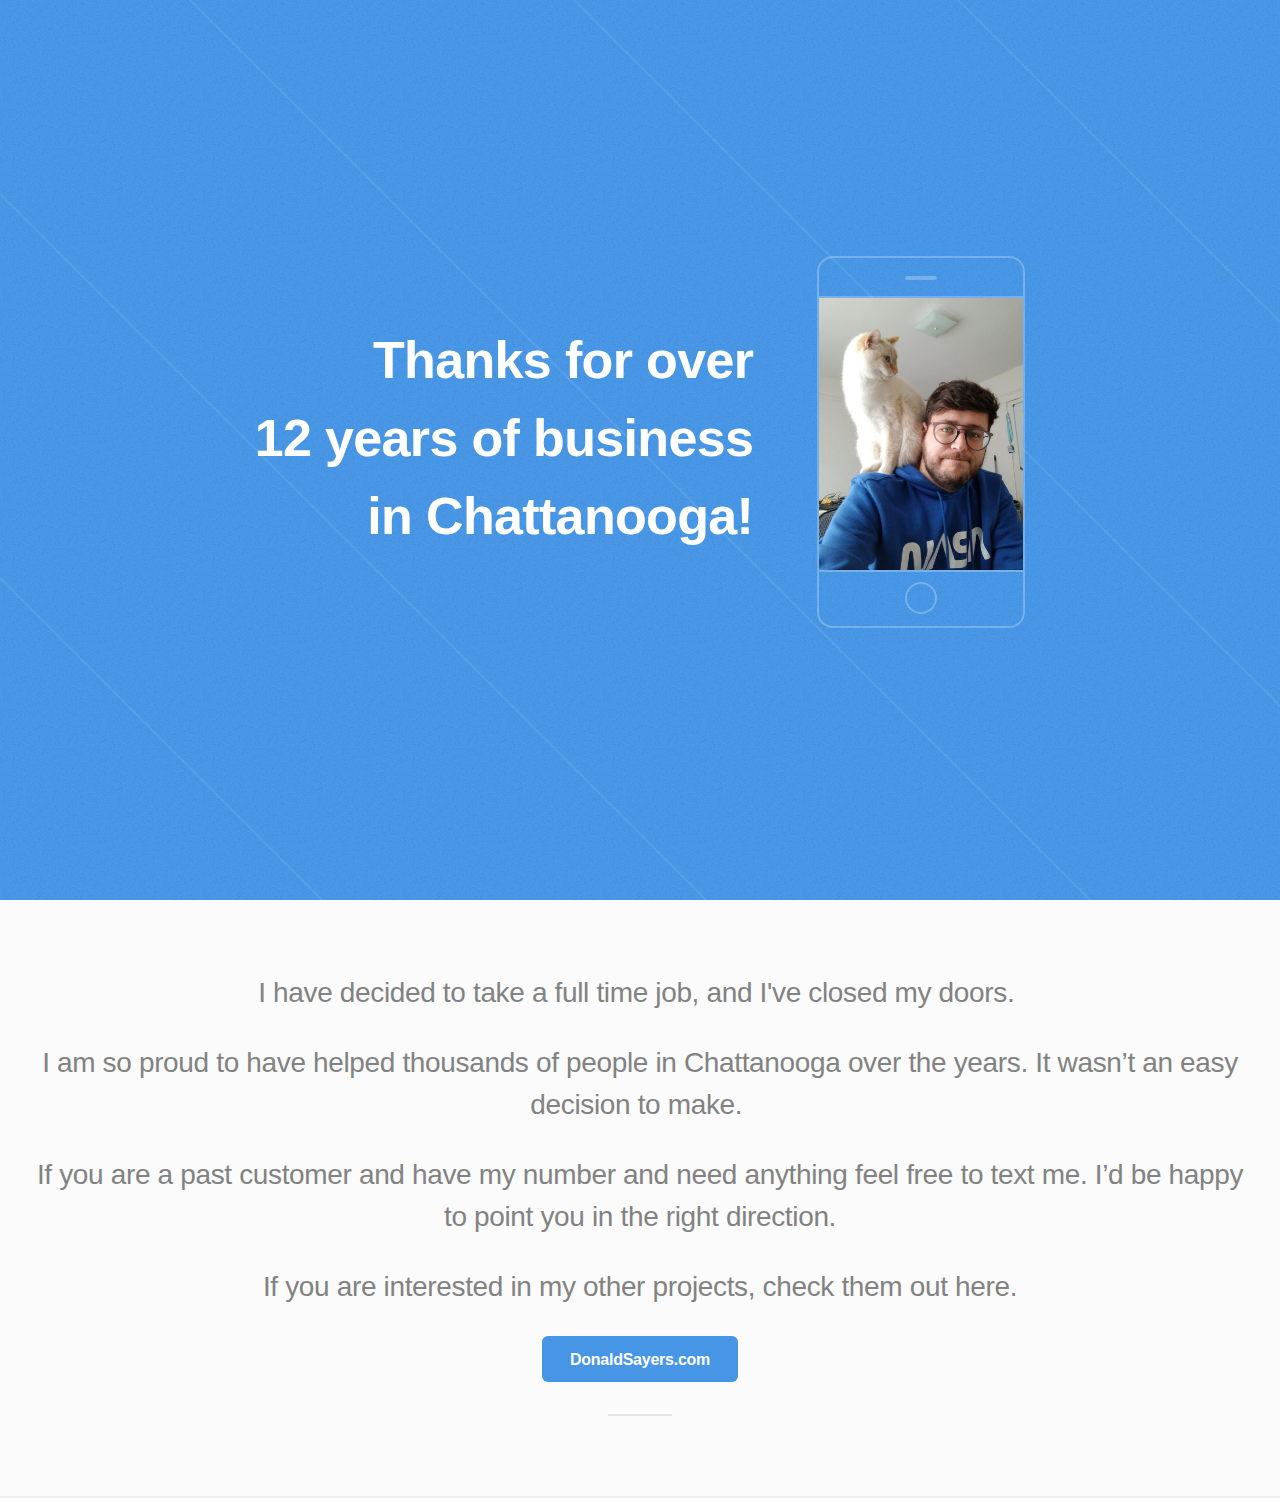
<file: index.html>
<!DOCTYPE HTML>
<!--
	Fractal by HTML5 UP
	html5up.net | @ajlkn
	Free for personal and commercial use under the CCA 3.0 license (html5up.net/license)
-->
<html>
	<head>
		<title>iFixie Chattanooga Computer Repair - Closed</title>
		<link rel="shortcut icon" type="image/x-icon" href="favicon.ico">
		<meta charset="utf-8" />
		<meta name="viewport" content="width=device-width, initial-scale=1, user-scalable=no" />
		<link rel="stylesheet" href="assets/css/main.css" />
		<noscript><link rel="stylesheet" href="assets/css/noscript.css" /></noscript>
	</head>
	<body class="is-preload">

		<!-- Header -->
			<header id="header">
				<div class="content">
							<h1><a href="#">Thanks for over</a></h1>
						  <h1><a href="#">12 years of business</a></h1>
				<h1><a href="#">in Chattanooga!</a></h1>
				</div>
				<div class="image phone"><div class="inner"><img src="images/DonaldSayers.jpg" alt="" /></div></div>
			</header>

		<!-- One -->
		<section id="one" class="wrapper style2 special">
			<header class="major">
				<h2>I have decided to take a full time job, and I've closed my doors.&nbsp;</h2>
				<h2>I am so proud to have helped thousands of people in Chattanooga over the years. It wasn’t an easy decision to make.&nbsp;</h2>
				<h2>If you are a past customer and have my number and need anything feel free to text me. I’d be happy to point you in the right direction.</h2>
				<h2>If you are interested in my other projects, check them out here.</h2>
		<a href="https://donaldsayers.com" class="button primary">DonaldSayers.com</a></li><ul class="actions">



		<!-- Scripts -->
			<script src="assets/js/jquery.min.js"></script>
			<script src="assets/js/jquery.scrolly.min.js"></script>
			<script src="assets/js/browser.min.js"></script>
			<script src="assets/js/breakpoints.min.js"></script>
			<script src="assets/js/util.js"></script>
			<script src="assets/js/main.js"></script>

	</body>
</html>
</file>
<file: assets/css/noscript.css>
/*
	Fractal by HTML5 UP
	html5up.net | @ajlkn
	Free for personal and commercial use under the CCA 3.0 license (html5up.net/license)
*/

/* Header */

	body.is-preload #header .content {
		-moz-transform: none;
		-webkit-transform: none;
		-ms-transform: none;
		transform: none;
		opacity: 1;
	}

	body.is-preload #header .image {
		-moz-transform: none;
		-webkit-transform: none;
		-ms-transform: none;
		transform: none;
		opacity: 1;
	}

		body.is-preload #header .image img {
			opacity: 1;
		}
</file>
<file: assets/css/main.css>
@import url(fontawesome-all.min.css);

/*
	Fractal by HTML5 UP
	html5up.net | @ajlkn
	Free for personal and commercial use under the CCA 3.0 license (html5up.net/license)
*/

html, body, div, span, applet, object,
iframe, h1, h2, h3, h4, h5, h6, p, blockquote,
pre, a, abbr, acronym, address, big, cite,
code, del, dfn, em, img, ins, kbd, q, s, samp,
small, strike, strong, sub, sup, tt, var, b,
u, i, center, dl, dt, dd, ol, ul, li, fieldset,
form, label, legend, table, caption, tbody,
tfoot, thead, tr, th, td, article, aside,
canvas, details, embed, figure, figcaption,
footer, header, hgroup, menu, nav, output, ruby,
section, summary, time, mark, audio, video {
	margin: 0;
	padding: 0;
	border: 0;
	font-size: 100%;
	font: inherit;
	vertical-align: baseline;}

article, aside, details, figcaption, figure,
footer, header, hgroup, menu, nav, section {
	display: block;}

body {
	line-height: 1;
}

ol, ul {
	list-style: none;
}

blockquote, q {
	quotes: none;
}

	blockquote:before, blockquote:after, q:before, q:after {
		content: '';
		content: none;
	}

table {
	border-collapse: collapse;
	border-spacing: 0;
}

body {
	-webkit-text-size-adjust: none;
}

mark {
	background-color: transparent;
	color: inherit;
}

input::-moz-focus-inner {
	border: 0;
	padding: 0;
}

input, select, textarea {
	-moz-appearance: none;
	-webkit-appearance: none;
	-ms-appearance: none;
	appearance: none;
}

/* Basic */

	@-ms-viewport {
		width: device-width;
	}

	body {
		-ms-overflow-style: scrollbar;
	}

	@media screen and (max-width: 360px) {

		html, body {
			min-width: 320px;
		}

	}

	html {
		box-sizing: border-box;
	}

	*, *:before, *:after {
		box-sizing: inherit;
	}

	body {
		background: #ffffff;
	}

		body.is-preload *, body.is-preload *:before, body.is-preload *:after {
			-moz-animation: none !important;
			-webkit-animation: none !important;
			-ms-animation: none !important;
			animation: none !important;
			-moz-transition: none !important;
			-webkit-transition: none !important;
			-ms-transition: none !important;
			transition: none !important;
		}

/* Type */

	body {
		color: #999999;
	}

	html, input, select, textarea {
		font-size: 16pt;
	}

		@media screen and (max-width: 1680px) {

			html, input, select, textarea {
				font-size: 13pt;
			}

		}

		@media screen and (max-width: 1280px) {

			html, input, select, textarea {
				font-size: 12pt;
			}

		}

		@media screen and (max-width: 360px) {

			html, input, select, textarea {
				font-size: 11pt;
			}

		}

	body, input, select, textarea {
		font-family: Arial, Helvetica, sans-serif;
		font-weight: normal;
		line-height: 1.5em;
		letter-spacing: -0.015em;
	}

	a {
		-moz-transition: color 0.2s ease-in-out, border-bottom-color 0.2s ease-in-out;
		-webkit-transition: color 0.2s ease-in-out, border-bottom-color 0.2s ease-in-out;
		-ms-transition: color 0.2s ease-in-out, border-bottom-color 0.2s ease-in-out;
		transition: color 0.2s ease-in-out, border-bottom-color 0.2s ease-in-out;
		text-decoration: none;
		border-bottom: dotted 1px;
	}

		a:hover {
			border-bottom-color: transparent !important;
		}

	strong, b {
		font-weight: bold;
	}

	em, i {
		font-style: italic;
	}

	p {
		margin: 0 0 2em 0;
	}

	h1, h2, h3, h4, h5, h6 {
		font-weight: normal;
		line-height: 1em;
		margin: 0 0 1em 0;
		letter-spacing: -0.0125em;
	}

		h1 a, h2 a, h3 a, h4 a, h5 a, h6 a {
			color: inherit;
			text-decoration: none;
			border-bottom: none;
		}

		@media screen and (max-width: 980px) {

			h1 br, h2 br, h3 br, h4 br, h5 br, h6 br {
				display: none;
			}

		}

	h2 {
		font-size: 1.75em;
		line-height: 1.5em;
	}

	h3 {
		font-size: 1.5em;
		line-height: 1.5em;
	}

	h4 {
		font-size: 1.1em;
		line-height: 1.5em;
	}

	h5 {
		font-size: 0.9em;
		line-height: 1.5em;
	}

	h6 {
		font-size: 0.7em;
		line-height: 1.5em;
	}

	@media screen and (max-width: 736px) {

		h2 {
			font-size: 1.25em;
		}

		h3 {
			font-size: 1.2em;
		}

		h4 {
			font-size: 1em;
		}

	}

	sub {
		font-size: 0.8em;
		position: relative;
		top: 0.5em;
	}

	sup {
		font-size: 0.8em;
		position: relative;
		top: -0.5em;
	}

	blockquote {
		border-left-style: solid;
		border-left-width: 4px;
		font-style: italic;
		margin: 0 0 2em 0;
		padding: 0.5em 0 0.5em 2em;
	}

	code {
		border-radius: 6px;
		border-style: solid;
		border-width: 1px;
		font-family: "Courier New", monospace;
		font-size: 0.9em;
		margin: 0 0.25em;
		padding: 0.25em 0.65em;
	}

	pre {
		-webkit-overflow-scrolling: touch;
		font-family: "Courier New", monospace;
		font-size: 0.9em;
		margin: 0 0 2em 0;
	}

		pre code {
			display: block;
			line-height: 1.75em;
			padding: 1em 1.5em;
			overflow-x: auto;
		}

	hr {
		border: 0;
		border-bottom-style: solid;
		border-bottom-width: 1px;
		margin: 2em 0;
	}

		hr.major {
			margin: 3em 0;
		}

	.align-left {
		text-align: left;
	}

	.align-center {
		text-align: center;
	}

	.align-right {
		text-align: right;
	}

	input, select, textarea {
		color: #999999;
	}

	a {
		color: inherit;
		border-bottom-color: #d6d6d6;
	}

		a:hover {
			color: #4696e5;
		}

	strong, b {
		color: #828282;
	}

	h1, h2, h3, h4, h5, h6 {
		color: #828282;
	}

	blockquote {
		border-left-color: #e6e6e6;
	}

	code {
		background: rgba(144, 144, 144, 0.075);
		border-color: #e6e6e6;
	}

	hr {
		border-bottom-color: #e6e6e6;
	}

/* Row */

	.row {
		display: flex;
		flex-wrap: wrap;
		box-sizing: border-box;
		align-items: stretch;
	}

		.row > * {
			box-sizing: border-box;
		}

		.row.gtr-uniform > * > :last-child {
			margin-bottom: 0;
		}

		.row.aln-left {
			justify-content: flex-start;
		}

		.row.aln-center {
			justify-content: center;
		}

		.row.aln-right {
			justify-content: flex-end;
		}

		.row.aln-top {
			align-items: flex-start;
		}

		.row.aln-middle {
			align-items: center;
		}

		.row.aln-bottom {
			align-items: flex-end;
		}

		.row > .imp {
			order: -1;
		}

		.row > .col-1 {
			width: 8.33333%;
		}

		.row > .off-1 {
			margin-left: 8.33333%;
		}

		.row > .col-2 {
			width: 16.66667%;
		}

		.row > .off-2 {
			margin-left: 16.66667%;
		}

		.row > .col-3 {
			width: 25%;
		}

		.row > .off-3 {
			margin-left: 25%;
		}

		.row > .col-4 {
			width: 33.33333%;
		}

		.row > .off-4 {
			margin-left: 33.33333%;
		}

		.row > .col-5 {
			width: 41.66667%;
		}

		.row > .off-5 {
			margin-left: 41.66667%;
		}

		.row > .col-6 {
			width: 50%;
		}

		.row > .off-6 {
			margin-left: 50%;
		}

		.row > .col-7 {
			width: 58.33333%;
		}

		.row > .off-7 {
			margin-left: 58.33333%;
		}

		.row > .col-8 {
			width: 66.66667%;
		}

		.row > .off-8 {
			margin-left: 66.66667%;
		}

		.row > .col-9 {
			width: 75%;
		}

		.row > .off-9 {
			margin-left: 75%;
		}

		.row > .col-10 {
			width: 83.33333%;
		}

		.row > .off-10 {
			margin-left: 83.33333%;
		}

		.row > .col-11 {
			width: 91.66667%;
		}

		.row > .off-11 {
			margin-left: 91.66667%;
		}

		.row > .col-12 {
			width: 100%;
		}

		.row > .off-12 {
			margin-left: 100%;
		}

		.row.gtr-0 {
			margin-top: 0;
			margin-left: 0em;
		}

			.row.gtr-0 > * {
				padding: 0 0 0 0em;
			}

			.row.gtr-0.gtr-uniform {
				margin-top: 0em;
			}

				.row.gtr-0.gtr-uniform > * {
					padding-top: 0em;
				}

		.row.gtr-25 {
			margin-top: 0;
			margin-left: -0.375em;
		}

			.row.gtr-25 > * {
				padding: 0 0 0 0.375em;
			}

			.row.gtr-25.gtr-uniform {
				margin-top: -0.375em;
			}

				.row.gtr-25.gtr-uniform > * {
					padding-top: 0.375em;
				}

		.row.gtr-50 {
			margin-top: 0;
			margin-left: -0.75em;
		}

			.row.gtr-50 > * {
				padding: 0 0 0 0.75em;
			}

			.row.gtr-50.gtr-uniform {
				margin-top: -0.75em;
			}

				.row.gtr-50.gtr-uniform > * {
					padding-top: 0.75em;
				}

		.row {
			margin-top: 0;
			margin-left: -1.5em;
		}

			.row > * {
				padding: 0 0 0 1.5em;
			}

			.row.gtr-uniform {
				margin-top: -1.5em;
			}

				.row.gtr-uniform > * {
					padding-top: 1.5em;
				}

		.row.gtr-150 {
			margin-top: 0;
			margin-left: -2.25em;
		}

			.row.gtr-150 > * {
				padding: 0 0 0 2.25em;
			}

			.row.gtr-150.gtr-uniform {
				margin-top: -2.25em;
			}

				.row.gtr-150.gtr-uniform > * {
					padding-top: 2.25em;
				}

		.row.gtr-200 {
			margin-top: 0;
			margin-left: -3em;
		}

			.row.gtr-200 > * {
				padding: 0 0 0 3em;
			}

			.row.gtr-200.gtr-uniform {
				margin-top: -3em;
			}

				.row.gtr-200.gtr-uniform > * {
					padding-top: 3em;
				}

		@media screen and (max-width: 1680px) {

			.row {
				display: flex;
				flex-wrap: wrap;
				box-sizing: border-box;
				align-items: stretch;
			}

				.row > * {
					box-sizing: border-box;
				}

				.row.gtr-uniform > * > :last-child {
					margin-bottom: 0;
				}

				.row.aln-left {
					justify-content: flex-start;
				}

				.row.aln-center {
					justify-content: center;
				}

				.row.aln-right {
					justify-content: flex-end;
				}

				.row.aln-top {
					align-items: flex-start;
				}

				.row.aln-middle {
					align-items: center;
				}

				.row.aln-bottom {
					align-items: flex-end;
				}

				.row > .imp-xlarge {
					order: -1;
				}

				.row > .col-1-xlarge {
					width: 8.33333%;
				}

				.row > .off-1-xlarge {
					margin-left: 8.33333%;
				}

				.row > .col-2-xlarge {
					width: 16.66667%;
				}

				.row > .off-2-xlarge {
					margin-left: 16.66667%;
				}

				.row > .col-3-xlarge {
					width: 25%;
				}

				.row > .off-3-xlarge {
					margin-left: 25%;
				}

				.row > .col-4-xlarge {
					width: 33.33333%;
				}

				.row > .off-4-xlarge {
					margin-left: 33.33333%;
				}

				.row > .col-5-xlarge {
					width: 41.66667%;
				}

				.row > .off-5-xlarge {
					margin-left: 41.66667%;
				}

				.row > .col-6-xlarge {
					width: 50%;
				}

				.row > .off-6-xlarge {
					margin-left: 50%;
				}

				.row > .col-7-xlarge {
					width: 58.33333%;
				}

				.row > .off-7-xlarge {
					margin-left: 58.33333%;
				}

				.row > .col-8-xlarge {
					width: 66.66667%;
				}

				.row > .off-8-xlarge {
					margin-left: 66.66667%;
				}

				.row > .col-9-xlarge {
					width: 75%;
				}

				.row > .off-9-xlarge {
					margin-left: 75%;
				}

				.row > .col-10-xlarge {
					width: 83.33333%;
				}

				.row > .off-10-xlarge {
					margin-left: 83.33333%;
				}

				.row > .col-11-xlarge {
					width: 91.66667%;
				}

				.row > .off-11-xlarge {
					margin-left: 91.66667%;
				}

				.row > .col-12-xlarge {
					width: 100%;
				}

				.row > .off-12-xlarge {
					margin-left: 100%;
				}

				.row.gtr-0 {
					margin-top: 0;
					margin-left: 0em;
				}

					.row.gtr-0 > * {
						padding: 0 0 0 0em;
					}

					.row.gtr-0.gtr-uniform {
						margin-top: 0em;
					}

						.row.gtr-0.gtr-uniform > * {
							padding-top: 0em;
						}

				.row.gtr-25 {
					margin-top: 0;
					margin-left: -0.375em;
				}

					.row.gtr-25 > * {
						padding: 0 0 0 0.375em;
					}

					.row.gtr-25.gtr-uniform {
						margin-top: -0.375em;
					}

						.row.gtr-25.gtr-uniform > * {
							padding-top: 0.375em;
						}

				.row.gtr-50 {
					margin-top: 0;
					margin-left: -0.75em;
				}

					.row.gtr-50 > * {
						padding: 0 0 0 0.75em;
					}

					.row.gtr-50.gtr-uniform {
						margin-top: -0.75em;
					}

						.row.gtr-50.gtr-uniform > * {
							padding-top: 0.75em;
						}

				.row {
					margin-top: 0;
					margin-left: -1.5em;
				}

					.row > * {
						padding: 0 0 0 1.5em;
					}

					.row.gtr-uniform {
						margin-top: -1.5em;
					}

						.row.gtr-uniform > * {
							padding-top: 1.5em;
						}

				.row.gtr-150 {
					margin-top: 0;
					margin-left: -2.25em;
				}

					.row.gtr-150 > * {
						padding: 0 0 0 2.25em;
					}

					.row.gtr-150.gtr-uniform {
						margin-top: -2.25em;
					}

						.row.gtr-150.gtr-uniform > * {
							padding-top: 2.25em;
						}

				.row.gtr-200 {
					margin-top: 0;
					margin-left: -3em;
				}

					.row.gtr-200 > * {
						padding: 0 0 0 3em;
					}

					.row.gtr-200.gtr-uniform {
						margin-top: -3em;
					}

						.row.gtr-200.gtr-uniform > * {
							padding-top: 3em;
						}

		}

		@media screen and (max-width: 1280px) {

			.row {
				display: flex;
				flex-wrap: wrap;
				box-sizing: border-box;
				align-items: stretch;
			}

				.row > * {
					box-sizing: border-box;
				}

				.row.gtr-uniform > * > :last-child {
					margin-bottom: 0;
				}

				.row.aln-left {
					justify-content: flex-start;
				}

				.row.aln-center {
					justify-content: center;
				}

				.row.aln-right {
					justify-content: flex-end;
				}

				.row.aln-top {
					align-items: flex-start;
				}

				.row.aln-middle {
					align-items: center;
				}

				.row.aln-bottom {
					align-items: flex-end;
				}

				.row > .imp-large {
					order: -1;
				}

				.row > .col-1-large {
					width: 8.33333%;
				}

				.row > .off-1-large {
					margin-left: 8.33333%;
				}

				.row > .col-2-large {
					width: 16.66667%;
				}

				.row > .off-2-large {
					margin-left: 16.66667%;
				}

				.row > .col-3-large {
					width: 25%;
				}

				.row > .off-3-large {
					margin-left: 25%;
				}

				.row > .col-4-large {
					width: 33.33333%;
				}

				.row > .off-4-large {
					margin-left: 33.33333%;
				}

				.row > .col-5-large {
					width: 41.66667%;
				}

				.row > .off-5-large {
					margin-left: 41.66667%;
				}

				.row > .col-6-large {
					width: 50%;
				}

				.row > .off-6-large {
					margin-left: 50%;
				}

				.row > .col-7-large {
					width: 58.33333%;
				}

				.row > .off-7-large {
					margin-left: 58.33333%;
				}

				.row > .col-8-large {
					width: 66.66667%;
				}

				.row > .off-8-large {
					margin-left: 66.66667%;
				}

				.row > .col-9-large {
					width: 75%;
				}

				.row > .off-9-large {
					margin-left: 75%;
				}

				.row > .col-10-large {
					width: 83.33333%;
				}

				.row > .off-10-large {
					margin-left: 83.33333%;
				}

				.row > .col-11-large {
					width: 91.66667%;
				}

				.row > .off-11-large {
					margin-left: 91.66667%;
				}

				.row > .col-12-large {
					width: 100%;
				}

				.row > .off-12-large {
					margin-left: 100%;
				}

				.row.gtr-0 {
					margin-top: 0;
					margin-left: 0em;
				}

					.row.gtr-0 > * {
						padding: 0 0 0 0em;
					}

					.row.gtr-0.gtr-uniform {
						margin-top: 0em;
					}

						.row.gtr-0.gtr-uniform > * {
							padding-top: 0em;
						}

				.row.gtr-25 {
					margin-top: 0;
					margin-left: -0.375em;
				}

					.row.gtr-25 > * {
						padding: 0 0 0 0.375em;
					}

					.row.gtr-25.gtr-uniform {
						margin-top: -0.375em;
					}

						.row.gtr-25.gtr-uniform > * {
							padding-top: 0.375em;
						}

				.row.gtr-50 {
					margin-top: 0;
					margin-left: -0.75em;
				}

					.row.gtr-50 > * {
						padding: 0 0 0 0.75em;
					}

					.row.gtr-50.gtr-uniform {
						margin-top: -0.75em;
					}

						.row.gtr-50.gtr-uniform > * {
							padding-top: 0.75em;
						}

				.row {
					margin-top: 0;
					margin-left: -1.5em;
				}

					.row > * {
						padding: 0 0 0 1.5em;
					}

					.row.gtr-uniform {
						margin-top: -1.5em;
					}

						.row.gtr-uniform > * {
							padding-top: 1.5em;
						}

				.row.gtr-150 {
					margin-top: 0;
					margin-left: -2.25em;
				}

					.row.gtr-150 > * {
						padding: 0 0 0 2.25em;
					}

					.row.gtr-150.gtr-uniform {
						margin-top: -2.25em;
					}

						.row.gtr-150.gtr-uniform > * {
							padding-top: 2.25em;
						}

				.row.gtr-200 {
					margin-top: 0;
					margin-left: -3em;
				}

					.row.gtr-200 > * {
						padding: 0 0 0 3em;
					}

					.row.gtr-200.gtr-uniform {
						margin-top: -3em;
					}

						.row.gtr-200.gtr-uniform > * {
							padding-top: 3em;
						}

		}

		@media screen and (max-width: 980px) {

			.row {
				display: flex;
				flex-wrap: wrap;
				box-sizing: border-box;
				align-items: stretch;
			}

				.row > * {
					box-sizing: border-box;
				}

				.row.gtr-uniform > * > :last-child {
					margin-bottom: 0;
				}

				.row.aln-left {
					justify-content: flex-start;
				}

				.row.aln-center {
					justify-content: center;
				}

				.row.aln-right {
					justify-content: flex-end;
				}

				.row.aln-top {
					align-items: flex-start;
				}

				.row.aln-middle {
					align-items: center;
				}

				.row.aln-bottom {
					align-items: flex-end;
				}

				.row > .imp-medium {
					order: -1;
				}

				.row > .col-1-medium {
					width: 8.33333%;
				}

				.row > .off-1-medium {
					margin-left: 8.33333%;
				}

				.row > .col-2-medium {
					width: 16.66667%;
				}

				.row > .off-2-medium {
					margin-left: 16.66667%;
				}

				.row > .col-3-medium {
					width: 25%;
				}

				.row > .off-3-medium {
					margin-left: 25%;
				}

				.row > .col-4-medium {
					width: 33.33333%;
				}

				.row > .off-4-medium {
					margin-left: 33.33333%;
				}

				.row > .col-5-medium {
					width: 41.66667%;
				}

				.row > .off-5-medium {
					margin-left: 41.66667%;
				}

				.row > .col-6-medium {
					width: 50%;
				}

				.row > .off-6-medium {
					margin-left: 50%;
				}

				.row > .col-7-medium {
					width: 58.33333%;
				}

				.row > .off-7-medium {
					margin-left: 58.33333%;
				}

				.row > .col-8-medium {
					width: 66.66667%;
				}

				.row > .off-8-medium {
					margin-left: 66.66667%;
				}

				.row > .col-9-medium {
					width: 75%;
				}

				.row > .off-9-medium {
					margin-left: 75%;
				}

				.row > .col-10-medium {
					width: 83.33333%;
				}

				.row > .off-10-medium {
					margin-left: 83.33333%;
				}

				.row > .col-11-medium {
					width: 91.66667%;
				}

				.row > .off-11-medium {
					margin-left: 91.66667%;
				}

				.row > .col-12-medium {
					width: 100%;
				}

				.row > .off-12-medium {
					margin-left: 100%;
				}

				.row.gtr-0 {
					margin-top: 0;
					margin-left: 0em;
				}

					.row.gtr-0 > * {
						padding: 0 0 0 0em;
					}

					.row.gtr-0.gtr-uniform {
						margin-top: 0em;
					}

						.row.gtr-0.gtr-uniform > * {
							padding-top: 0em;
						}

				.row.gtr-25 {
					margin-top: 0;
					margin-left: -0.375em;
				}

					.row.gtr-25 > * {
						padding: 0 0 0 0.375em;
					}

					.row.gtr-25.gtr-uniform {
						margin-top: -0.375em;
					}

						.row.gtr-25.gtr-uniform > * {
							padding-top: 0.375em;
						}

				.row.gtr-50 {
					margin-top: 0;
					margin-left: -0.75em;
				}

					.row.gtr-50 > * {
						padding: 0 0 0 0.75em;
					}

					.row.gtr-50.gtr-uniform {
						margin-top: -0.75em;
					}

						.row.gtr-50.gtr-uniform > * {
							padding-top: 0.75em;
						}

				.row {
					margin-top: 0;
					margin-left: -1.5em;
				}

					.row > * {
						padding: 0 0 0 1.5em;
					}

					.row.gtr-uniform {
						margin-top: -1.5em;
					}

						.row.gtr-uniform > * {
							padding-top: 1.5em;
						}

				.row.gtr-150 {
					margin-top: 0;
					margin-left: -2.25em;
				}

					.row.gtr-150 > * {
						padding: 0 0 0 2.25em;
					}

					.row.gtr-150.gtr-uniform {
						margin-top: -2.25em;
					}

						.row.gtr-150.gtr-uniform > * {
							padding-top: 2.25em;
						}

				.row.gtr-200 {
					margin-top: 0;
					margin-left: -3em;
				}

					.row.gtr-200 > * {
						padding: 0 0 0 3em;
					}

					.row.gtr-200.gtr-uniform {
						margin-top: -3em;
					}

						.row.gtr-200.gtr-uniform > * {
							padding-top: 3em;
						}

		}

		@media screen and (max-width: 736px) {

			.row {
				display: flex;
				flex-wrap: wrap;
				box-sizing: border-box;
				align-items: stretch;
			}

				.row > * {
					box-sizing: border-box;
				}

				.row.gtr-uniform > * > :last-child {
					margin-bottom: 0;
				}

				.row.aln-left {
					justify-content: flex-start;
				}

				.row.aln-center {
					justify-content: center;
				}

				.row.aln-right {
					justify-content: flex-end;
				}

				.row.aln-top {
					align-items: flex-start;
				}

				.row.aln-middle {
					align-items: center;
				}

				.row.aln-bottom {
					align-items: flex-end;
				}

				.row > .imp-small {
					order: -1;
				}

				.row > .col-1-small {
					width: 8.33333%;
				}

				.row > .off-1-small {
					margin-left: 8.33333%;
				}

				.row > .col-2-small {
					width: 16.66667%;
				}

				.row > .off-2-small {
					margin-left: 16.66667%;
				}

				.row > .col-3-small {
					width: 25%;
				}

				.row > .off-3-small {
					margin-left: 25%;
				}

				.row > .col-4-small {
					width: 33.33333%;
				}

				.row > .off-4-small {
					margin-left: 33.33333%;
				}

				.row > .col-5-small {
					width: 41.66667%;
				}

				.row > .off-5-small {
					margin-left: 41.66667%;
				}

				.row > .col-6-small {
					width: 50%;
				}

				.row > .off-6-small {
					margin-left: 50%;
				}

				.row > .col-7-small {
					width: 58.33333%;
				}

				.row > .off-7-small {
					margin-left: 58.33333%;
				}

				.row > .col-8-small {
					width: 66.66667%;
				}

				.row > .off-8-small {
					margin-left: 66.66667%;
				}

				.row > .col-9-small {
					width: 75%;
				}

				.row > .off-9-small {
					margin-left: 75%;
				}

				.row > .col-10-small {
					width: 83.33333%;
				}

				.row > .off-10-small {
					margin-left: 83.33333%;
				}

				.row > .col-11-small {
					width: 91.66667%;
				}

				.row > .off-11-small {
					margin-left: 91.66667%;
				}

				.row > .col-12-small {
					width: 100%;
				}

				.row > .off-12-small {
					margin-left: 100%;
				}

				.row.gtr-0 {
					margin-top: 0;
					margin-left: 0em;
				}

					.row.gtr-0 > * {
						padding: 0 0 0 0em;
					}

					.row.gtr-0.gtr-uniform {
						margin-top: 0em;
					}

						.row.gtr-0.gtr-uniform > * {
							padding-top: 0em;
						}

				.row.gtr-25 {
					margin-top: 0;
					margin-left: -0.375em;
				}

					.row.gtr-25 > * {
						padding: 0 0 0 0.375em;
					}

					.row.gtr-25.gtr-uniform {
						margin-top: -0.375em;
					}

						.row.gtr-25.gtr-uniform > * {
							padding-top: 0.375em;
						}

				.row.gtr-50 {
					margin-top: 0;
					margin-left: -0.75em;
				}

					.row.gtr-50 > * {
						padding: 0 0 0 0.75em;
					}

					.row.gtr-50.gtr-uniform {
						margin-top: -0.75em;
					}

						.row.gtr-50.gtr-uniform > * {
							padding-top: 0.75em;
						}

				.row {
					margin-top: 0;
					margin-left: -1.5em;
				}

					.row > * {
						padding: 0 0 0 1.5em;
					}

					.row.gtr-uniform {
						margin-top: -1.5em;
					}

						.row.gtr-uniform > * {
							padding-top: 1.5em;
						}

				.row.gtr-150 {
					margin-top: 0;
					margin-left: -2.25em;
				}

					.row.gtr-150 > * {
						padding: 0 0 0 2.25em;
					}

					.row.gtr-150.gtr-uniform {
						margin-top: -2.25em;
					}

						.row.gtr-150.gtr-uniform > * {
							padding-top: 2.25em;
						}

				.row.gtr-200 {
					margin-top: 0;
					margin-left: -3em;
				}

					.row.gtr-200 > * {
						padding: 0 0 0 3em;
					}

					.row.gtr-200.gtr-uniform {
						margin-top: -3em;
					}

						.row.gtr-200.gtr-uniform > * {
							padding-top: 3em;
						}

		}

		@media screen and (max-width: 480px) {

			.row {
				display: flex;
				flex-wrap: wrap;
				box-sizing: border-box;
				align-items: stretch;
			}

				.row > * {
					box-sizing: border-box;
				}

				.row.gtr-uniform > * > :last-child {
					margin-bottom: 0;
				}

				.row.aln-left {
					justify-content: flex-start;
				}

				.row.aln-center {
					justify-content: center;
				}

				.row.aln-right {
					justify-content: flex-end;
				}

				.row.aln-top {
					align-items: flex-start;
				}

				.row.aln-middle {
					align-items: center;
				}

				.row.aln-bottom {
					align-items: flex-end;
				}

				.row > .imp-xsmall {
					order: -1;
				}

				.row > .col-1-xsmall {
					width: 8.33333%;
				}

				.row > .off-1-xsmall {
					margin-left: 8.33333%;
				}

				.row > .col-2-xsmall {
					width: 16.66667%;
				}

				.row > .off-2-xsmall {
					margin-left: 16.66667%;
				}

				.row > .col-3-xsmall {
					width: 25%;
				}

				.row > .off-3-xsmall {
					margin-left: 25%;
				}

				.row > .col-4-xsmall {
					width: 33.33333%;
				}

				.row > .off-4-xsmall {
					margin-left: 33.33333%;
				}

				.row > .col-5-xsmall {
					width: 41.66667%;
				}

				.row > .off-5-xsmall {
					margin-left: 41.66667%;
				}

				.row > .col-6-xsmall {
					width: 50%;
				}

				.row > .off-6-xsmall {
					margin-left: 50%;
				}

				.row > .col-7-xsmall {
					width: 58.33333%;
				}

				.row > .off-7-xsmall {
					margin-left: 58.33333%;
				}

				.row > .col-8-xsmall {
					width: 66.66667%;
				}

				.row > .off-8-xsmall {
					margin-left: 66.66667%;
				}

				.row > .col-9-xsmall {
					width: 75%;
				}

				.row > .off-9-xsmall {
					margin-left: 75%;
				}

				.row > .col-10-xsmall {
					width: 83.33333%;
				}

				.row > .off-10-xsmall {
					margin-left: 83.33333%;
				}

				.row > .col-11-xsmall {
					width: 91.66667%;
				}

				.row > .off-11-xsmall {
					margin-left: 91.66667%;
				}

				.row > .col-12-xsmall {
					width: 100%;
				}

				.row > .off-12-xsmall {
					margin-left: 100%;
				}

				.row.gtr-0 {
					margin-top: 0;
					margin-left: 0em;
				}

					.row.gtr-0 > * {
						padding: 0 0 0 0em;
					}

					.row.gtr-0.gtr-uniform {
						margin-top: 0em;
					}

						.row.gtr-0.gtr-uniform > * {
							padding-top: 0em;
						}

				.row.gtr-25 {
					margin-top: 0;
					margin-left: -0.375em;
				}

					.row.gtr-25 > * {
						padding: 0 0 0 0.375em;
					}

					.row.gtr-25.gtr-uniform {
						margin-top: -0.375em;
					}

						.row.gtr-25.gtr-uniform > * {
							padding-top: 0.375em;
						}

				.row.gtr-50 {
					margin-top: 0;
					margin-left: -0.75em;
				}

					.row.gtr-50 > * {
						padding: 0 0 0 0.75em;
					}

					.row.gtr-50.gtr-uniform {
						margin-top: -0.75em;
					}

						.row.gtr-50.gtr-uniform > * {
							padding-top: 0.75em;
						}

				.row {
					margin-top: 0;
					margin-left: -1.5em;
				}

					.row > * {
						padding: 0 0 0 1.5em;
					}

					.row.gtr-uniform {
						margin-top: -1.5em;
					}

						.row.gtr-uniform > * {
							padding-top: 1.5em;
						}

				.row.gtr-150 {
					margin-top: 0;
					margin-left: -2.25em;
				}

					.row.gtr-150 > * {
						padding: 0 0 0 2.25em;
					}

					.row.gtr-150.gtr-uniform {
						margin-top: -2.25em;
					}

						.row.gtr-150.gtr-uniform > * {
							padding-top: 2.25em;
						}

				.row.gtr-200 {
					margin-top: 0;
					margin-left: -3em;
				}

					.row.gtr-200 > * {
						padding: 0 0 0 3em;
					}

					.row.gtr-200.gtr-uniform {
						margin-top: -3em;
					}

						.row.gtr-200.gtr-uniform > * {
							padding-top: 3em;
						}

		}

/* Box */

	.box {
		border-radius: 6px;
		border: solid 1px #e6e6e6;
		margin-bottom: 2em;
		padding: 1.5em;
	}

		.box > :last-child,
		.box > :last-child > :last-child,
		.box > :last-child > :last-child > :last-child {
			margin-bottom: 0;
		}

		.box.alt {
			border: 0;
			border-radius: 0;
			padding: 0;
		}

/* Button */

	input[type="submit"],
	input[type="reset"],
	input[type="button"],
	button,
	.button {
		-moz-appearance: none;
		-webkit-appearance: none;
		-ms-appearance: none;
		appearance: none;
		-moz-transition: background-color 0.2s ease-in-out, color 0.2s ease-in-out;
		-webkit-transition: background-color 0.2s ease-in-out, color 0.2s ease-in-out;
		-ms-transition: background-color 0.2s ease-in-out, color 0.2s ease-in-out;
		transition: background-color 0.2s ease-in-out, color 0.2s ease-in-out;
		border-radius: 6px;
		border: 0;
		cursor: pointer;
		display: inline-block;
		font-weight: bold;
		height: 2.85em;
		line-height: 2.95em;
		padding: 0 1.75em;
		text-align: center;
		text-decoration: none;
		white-space: nowrap;
	}

		input[type="submit"].icon,
		input[type="reset"].icon,
		input[type="button"].icon,
		button.icon,
		.button.icon {
			padding-left: 1.35em;
		}

			input[type="submit"].icon:before,
			input[type="reset"].icon:before,
			input[type="button"].icon:before,
			button.icon:before,
			.button.icon:before {
				margin-right: 0.5em;
			}

		input[type="submit"].fit,
		input[type="reset"].fit,
		input[type="button"].fit,
		button.fit,
		.button.fit {
			width: 100%;
		}

		input[type="submit"].small,
		input[type="reset"].small,
		input[type="button"].small,
		button.small,
		.button.small {
			font-size: 0.8em;
		}

		input[type="submit"].large,
		input[type="reset"].large,
		input[type="button"].large,
		button.large,
		.button.large {
			font-size: 1.35em;
		}

		input[type="submit"].disabled, input[type="submit"]:disabled,
		input[type="reset"].disabled,
		input[type="reset"]:disabled,
		input[type="button"].disabled,
		input[type="button"]:disabled,
		button.disabled,
		button:disabled,
		.button.disabled,
		.button:disabled {
			pointer-events: none;
			cursor: default;
			opacity: 0.25;
		}

		@media screen and (max-width: 480px) {

			input[type="submit"].icon,
			input[type="reset"].icon,
			input[type="button"].icon,
			button.icon,
			.button.icon {
				padding: 0;
			}

		}

	@media screen and (max-width: 480px) and (orientation: portrait) {

		input[type="submit"],
		input[type="reset"],
		input[type="button"],
		button,
		.button {
			padding: 0;
		}

	}

	input[type="submit"],
	input[type="reset"],
	input[type="button"],
	button,
	.button {
		background-color: transparent;
		color: #828282 !important;
		box-shadow: inset 0 0 0 2px #e6e6e6;
	}

		input[type="submit"]:hover,
		input[type="reset"]:hover,
		input[type="button"]:hover,
		button:hover,
		.button:hover {
			background-color: rgba(144, 144, 144, 0.075);
		}

		input[type="submit"]:active,
		input[type="reset"]:active,
		input[type="button"]:active,
		button:active,
		.button:active {
			background-color: rgba(144, 144, 144, 0.15);
		}

		input[type="submit"].primary,
		input[type="reset"].primary,
		input[type="button"].primary,
		button.primary,
		.button.primary {
			box-shadow: none;
			background-color: #4696e5;
			color: #ffffff !important;
		}

			input[type="submit"].primary:hover,
			input[type="reset"].primary:hover,
			input[type="button"].primary:hover,
			button.primary:hover,
			.button.primary:hover {
				background-color: #5ca3e8;
			}

			input[type="submit"].primary:active,
			input[type="reset"].primary:active,
			input[type="button"].primary:active,
			button.primary:active,
			.button.primary:active {
				background-color: #3089e2;
			}

/* Form */

	form {
		margin: 0 0 2em 0;
	}

	label {
		display: block;
		font-size: 0.9em;
		font-weight: bold;
		margin: 0 0 1em 0;
	}

	input[type="text"],
	input[type="password"],
	input[type="email"],
	select,
	textarea {
		-moz-appearance: none;
		-webkit-appearance: none;
		-ms-appearance: none;
		appearance: none;
		border-radius: 6px;
		border: none;
		border-style: solid;
		border-width: 1px;
		color: inherit;
		display: block;
		outline: 0;
		padding: 0 1em;
		text-decoration: none;
		width: 100%;
	}

		input[type="text"]:invalid,
		input[type="password"]:invalid,
		input[type="email"]:invalid,
		select:invalid,
		textarea:invalid {
			box-shadow: none;
		}

	select {
		background-image: url("data:image/svg+xml;charset=utf8,%3Csvg xmlns='http://www.w3.org/2000/svg' width='40' height='40' preserveAspectRatio='none' viewBox='0 0 40 40'%3E%3Cpath d='M9.4,12.3l10.4,10.4l10.4-10.4c0.2-0.2,0.5-0.4,0.9-0.4c0.3,0,0.6,0.1,0.9,0.4l3.3,3.3c0.2,0.2,0.4,0.5,0.4,0.9 c0,0.4-0.1,0.6-0.4,0.9L20.7,31.9c-0.2,0.2-0.5,0.4-0.9,0.4c-0.3,0-0.6-0.1-0.9-0.4L4.3,17.3c-0.2-0.2-0.4-0.5-0.4-0.9 c0-0.4,0.1-0.6,0.4-0.9l3.3-3.3c0.2-0.2,0.5-0.4,0.9-0.4S9.1,12.1,9.4,12.3z' fill='%23e6e6e6' /%3E%3C/svg%3E");
		background-size: 1.25rem;
		background-repeat: no-repeat;
		background-position: calc(100% - 1rem) center;
		height: 2.75em;
		padding-right: 2.75em;
		text-overflow: ellipsis;
	}

		select option {
			color: #828282;
			background: #ffffff;
		}

		select:focus::-ms-value {
			background-color: transparent;
		}

		select::-ms-expand {
			display: none;
		}

	input[type="text"],
	input[type="password"],
	input[type="email"],
	select {
		height: 2.75em;
	}

	textarea {
		padding: 0.75em 1em;
	}

	input[type="checkbox"],
	input[type="radio"] {
		-moz-appearance: none;
		-webkit-appearance: none;
		-ms-appearance: none;
		appearance: none;
		display: block;
		float: left;
		margin-right: -2em;
		opacity: 0;
		width: 1em;
		z-index: -1;
	}

		input[type="checkbox"] + label,
		input[type="radio"] + label {
			text-decoration: none;
			cursor: pointer;
			display: inline-block;
			font-size: 1em;
			font-weight: normal;
			padding-left: 2.4em;
			padding-right: 0.75em;
			position: relative;
		}

			input[type="checkbox"] + label:before,
			input[type="radio"] + label:before {
				-moz-osx-font-smoothing: grayscale;
				-webkit-font-smoothing: antialiased;
				display: inline-block;
				font-style: normal;
				font-variant: normal;
				text-rendering: auto;
				line-height: 1;
				text-transform: none !important;
				font-family: 'Font Awesome 5 Free';
				font-weight: 900;
			}

			input[type="checkbox"] + label:before,
			input[type="radio"] + label:before {
				border-radius: 6px;
				border-style: solid;
				border-width: 1px;
				content: '';
				display: inline-block;
				font-size: 0.8em;
				height: 2.0625em;
				left: 0;
				line-height: 2.0625em;
				position: absolute;
				text-align: center;
				top: 0;
				width: 2.0625em;
			}

		input[type="checkbox"]:checked + label:before,
		input[type="radio"]:checked + label:before {
			content: '\f00c';
		}

	input[type="checkbox"] + label:before {
		border-radius: 6px;
	}

	input[type="radio"] + label:before {
		border-radius: 100%;
	}

	::-webkit-input-placeholder {
		opacity: 1.0;
	}

	:-moz-placeholder {
		opacity: 1.0;
	}

	::-moz-placeholder {
		opacity: 1.0;
	}

	:-ms-input-placeholder {
		opacity: 1.0;
	}

	.formerize-placeholder {
		opacity: 1.0;
	}

	label {
		color: #828282;
	}

	input[type="text"],
	input[type="password"],
	input[type="email"],
	select,
	textarea {
		color: inherit;
		background-color: rgba(144, 144, 144, 0.075);
		border-color: #e6e6e6;
	}

		input[type="text"]:focus,
		input[type="password"]:focus,
		input[type="email"]:focus,
		select:focus,
		textarea:focus {
			border-color: #4696e5;
			box-shadow: 0 0 0 1px #4696e5;
		}

	.select-wrapper:before {
		color: #e6e6e6;
	}

	input[type="checkbox"] + label,
	input[type="radio"] + label {
		color: #999999;
	}

		input[type="checkbox"] + label:before,
		input[type="radio"] + label:before {
			background-color: rgba(144, 144, 144, 0.075);
			border-color: #e6e6e6;
		}

	input[type="checkbox"]:checked + label:before,
	input[type="radio"]:checked + label:before {
		background-color: #4696e5;
		border-color: #4696e5;
		color: #ffffff;
	}

	input[type="checkbox"]:focus + label:before,
	input[type="radio"]:focus + label:before {
		border-color: #4696e5;
		box-shadow: 0 0 0 1px #4696e5;
	}

	::-webkit-input-placeholder {
		color: #e0e0e0 !important;
	}

	:-moz-placeholder {
		color: #e0e0e0 !important;
	}

	::-moz-placeholder {
		color: #e0e0e0 !important;
	}

	:-ms-input-placeholder {
		color: #e0e0e0 !important;
	}

	.formerize-placeholder {
		color: #e0e0e0 !important;
	}

/* Icon */

	.icon {
		text-decoration: none;
		border-bottom: none;
		position: relative;
	}

		.icon:before {
			-moz-osx-font-smoothing: grayscale;
			-webkit-font-smoothing: antialiased;
			display: inline-block;
			font-style: normal;
			font-variant: normal;
			text-rendering: auto;
			line-height: 1;
			text-transform: none !important;
			font-family: 'Font Awesome 5 Free';
			font-weight: 400;
		}

		.icon > .label {
			display: none;
		}

		.icon:before {
			line-height: inherit;
		}

		.icon.solid:before {
			font-weight: 900;
		}

		.icon.brands:before {
			font-family: 'Font Awesome 5 Brands';
		}

	.icon {
		color: #e0e0e0;
	}

/* Image */

	.image {
		border-radius: 6px;
		border: 0;
		display: inline-block;
		position: relative;
		overflow: hidden;
	}

		.image img {
			border-radius: 6px;
			display: block;
		}

		.image.left, .image.right {
			max-width: 40%;
		}

			.image.left img, .image.right img {
				width: 100%;
			}

		.image.left {
			float: left;
			margin: 0 1.5em 1em 0;
			top: 0.25em;
		}

		.image.right {
			float: right;
			margin: 0 0 1em 1.5em;
			top: 0.25em;
		}

		.image.fit {
			display: block;
			margin: 0 0 2em 0;
			width: 100%;
		}

			.image.fit img {
				width: 100%;
			}

		.image.main {
			display: block;
			margin: 0 0 3em 0;
			width: 100%;
		}

			.image.main img {
				width: 100%;
			}

		.image.phone {
			box-shadow: none;
			border-radius: 0;
			margin: 0 0 3em 0;
			width: 13em;
		}

			.image.phone img {
				border-radius: 0;
				display: block;
				position: relative;
				width: 100%;
			}

			.image.phone .inner, .image.phone:before, .image.phone:after {
				display: block;
				border: solid 2px rgba(255, 255, 255, 0.25);
			}

			.image.phone .inner {
				position: relative;
			}

				.image.phone .inner:before, .image.phone .inner:after {
					content: '';
					position: absolute;
					left: 50%;
				}

				.image.phone .inner:before {
					top: -1.375em;
					margin-left: -1em;
					width: 2em;
					height: 0.25em;
					border-radius: 0.5em;
					background: rgba(255, 255, 255, 0.25);
				}

				.image.phone .inner:after {
					bottom: -2.75em;
					margin-left: -1em;
					width: 2em;
					height: 2em;
					border-radius: 100%;
					border: solid 2px rgba(255, 255, 255, 0.25);
				}

			.image.phone:before, .image.phone:after {
				content: '';
			}

			.image.phone:before {
				height: 2.5em;
				border-radius: 1em 1em 0 0;
				border-bottom: 0;
			}

			.image.phone:after {
				height: 3.5em;
				border-radius: 0 0 1em 1em;
				border-top: 0;
			}

	.image {
		box-shadow: 0 0 0 4px #ffffff, 0 0 0 5px #e6e6e6;
	}

		.image.phone {
			box-shadow: none;
		}

			.image.phone .inner, .image.phone:before, .image.phone:after {
				border-color: #e6e6e6;
			}

			.image.phone .inner:before {
				background: #e6e6e6;
			}

			.image.phone .inner:after {
				border-color: #e6e6e6;
			}

/* List */

	ol {
		list-style: decimal;
		margin: 0 0 2em 0;
		padding-left: 1.25em;
	}

		ol li {
			padding-left: 0.25em;
		}

	ul {
		list-style: disc;
		margin: 0 0 2em 0;
		padding-left: 1em;
	}

		ul li {
			padding-left: 0.5em;
		}

		ul.alt {
			list-style: none;
			padding-left: 0;
		}

			ul.alt li {
				border-top-style: solid;
				border-top-width: 1px;
				padding: 0.5em 0;
			}

				ul.alt li:first-child {
					border-top: 0;
					padding-top: 0;
				}

	dl {
		margin: 0 0 2em 0;
	}

		dl dt {
			display: block;
			font-weight: bold;
			margin: 0 0 1em 0;
		}

		dl dd {
			margin-left: 2em;
		}

	ul.alt > li {
		border-top-color: #e6e6e6;
	}

/* Actions */

	ul.actions {
		display: -moz-flex;
		display: -webkit-flex;
		display: -ms-flex;
		display: flex;
		cursor: default;
		list-style: none;
		margin-left: -1em;
		padding-left: 0;
	}

		ul.actions li {
			padding: 0 0 0 1em;
			vertical-align: middle;
		}

		ul.actions.special {
			-moz-justify-content: center;
			-webkit-justify-content: center;
			-ms-justify-content: center;
			justify-content: center;
			width: 100%;
			margin-left: 0;
		}

			ul.actions.special li:first-child {
				padding-left: 0;
			}

		ul.actions.stacked {
			-moz-flex-direction: column;
			-webkit-flex-direction: column;
			-ms-flex-direction: column;
			flex-direction: column;
			margin-left: 0;
		}

			ul.actions.stacked li {
				padding: 1.3em 0 0 0;
			}

				ul.actions.stacked li:first-child {
					padding-top: 0;
				}

		ul.actions.fit {
			width: calc(100% + 1em);
		}

			ul.actions.fit li {
				-moz-flex-grow: 1;
				-webkit-flex-grow: 1;
				-ms-flex-grow: 1;
				flex-grow: 1;
				-moz-flex-shrink: 1;
				-webkit-flex-shrink: 1;
				-ms-flex-shrink: 1;
				flex-shrink: 1;
				width: 100%;
			}

				ul.actions.fit li > * {
					width: 100%;
				}

			ul.actions.fit.stacked {
				width: 100%;
			}

		@media screen and (max-width: 480px) {

			ul.actions:not(.fixed) {
				-moz-flex-direction: column;
				-webkit-flex-direction: column;
				-ms-flex-direction: column;
				flex-direction: column;
				margin-left: 0;
				width: 100% !important;
			}

				ul.actions:not(.fixed) li {
					-moz-flex-grow: 1;
					-webkit-flex-grow: 1;
					-ms-flex-grow: 1;
					flex-grow: 1;
					-moz-flex-shrink: 1;
					-webkit-flex-shrink: 1;
					-ms-flex-shrink: 1;
					flex-shrink: 1;
					padding: 1em 0 0 0;
					text-align: center;
					width: 100%;
				}

					ul.actions:not(.fixed) li > * {
						width: 100%;
					}

					ul.actions:not(.fixed) li:first-child {
						padding-top: 0;
					}

					ul.actions:not(.fixed) li input[type="submit"],
					ul.actions:not(.fixed) li input[type="reset"],
					ul.actions:not(.fixed) li input[type="button"],
					ul.actions:not(.fixed) li button,
					ul.actions:not(.fixed) li .button {
						width: 100%;
					}

						ul.actions:not(.fixed) li input[type="submit"].icon:before,
						ul.actions:not(.fixed) li input[type="reset"].icon:before,
						ul.actions:not(.fixed) li input[type="button"].icon:before,
						ul.actions:not(.fixed) li button.icon:before,
						ul.actions:not(.fixed) li .button.icon:before {
							margin-left: -0.5em;
						}

		}

/* Icons */

	ul.icons {
		cursor: default;
		list-style: none;
		padding-left: 0;
	}

		ul.icons li {
			display: inline-block;
			padding: 0 1.5em 0 0;
		}

			ul.icons li:last-child {
				padding-right: 0 !important;
			}

			ul.icons li .icon:before {
				font-size: 1.75rem;
			}

		ul.icons.major li {
			padding: 0 2.5em 0 0;
		}

			ul.icons.major li .icon:before {
				font-size: 2.75rem;
			}

		@media screen and (max-width: 736px) {

			ul.icons.major li {
				padding: 0 1.25em 0 0;
			}

				ul.icons.major li .icon:before {
					font-size: 1.75rem;
				}

		}

		ul.icons.labeled li {
			margin: 1em 0;
			padding: 0 2em 0 0;
		}

			ul.icons.labeled li .icon:before {
				vertical-align: middle;
				font-size: 2.25rem;
				margin-right: 0.5em;
			}

			ul.icons.labeled li .icon .label {
				display: inline-block;
				vertical-align: middle;
				color: #999999;
			}

	@media screen and (max-width: 736px) and (orientation: portrait) {

		ul.icons.labeled {
			text-align: left;
			margin-right: auto;
			margin-left: auto;
			display: inline-block;
			white-space: nowrap;
		}

			ul.icons.labeled li {
				display: block;
				padding: 0;
				margin: 1.5em 0 0 0;
			}

				ul.icons.labeled li .icon:before {
					width: 1.5em;
					display: block;
					float: left;
					margin-right: 0;
				}

				ul.icons.labeled li .icon:after {
					content: '';
					display: block;
					clear: both;
				}

				ul.icons.labeled li:first-child {
					margin-top: 0;
				}

	}

/* Section/Article */

	section.special, article.special {
		text-align: center;
	}

	header p {
		position: relative;
		margin: 0 0 1.5em 0;
	}

		@media screen and (max-width: 736px) {

			header p br {
				display: none;
			}

		}

	header h2 + p {
		font-size: 1.25em;
		margin-top: -0.5em;
		line-height: 1.5em;
	}


	header h3 + p {
		font-size: 1.1em;
		margin-top: -0.25em;
		line-height: 1.5em;
	}

	header h4 + p,
	header h5 + p,
	header h6 + p {
		font-size: 0.9em;
		margin-top: -0.6em;
		line-height: 1.5em;
	}

	header.major {
		margin: 0 30px 2.5em 30px;
		text-align: center;
	}

		header.major:after {
			content: '';
			border-bottom: solid 2px #e6e6e6;
			display: block;
			width: 4em;
			margin: 2em auto 0 auto;
		}

		@media screen and (max-width: 736px) {

			header.major {
				margin: 0 0 2em 0;
			}

				header.major p {
					font-size: 1em;
				}

		}

/* Spotlight */

	.spotlight {
		display: -moz-flex;
		display: -webkit-flex;
		display: -ms-flex;
		display: flex;
		-moz-align-items: center;
		-webkit-align-items: center;
		-ms-align-items: center;
		align-items: center;
		margin: 0 0 2em 0;
	}

		.spotlight .image {
			width: 30%;
			border-radius: 100%;
			margin: 0 3em 0 0;
			display: block;
		}

			.spotlight .image img {
				display: block;
				border-radius: 100%;
				width: 100%;
			}

		.spotlight .content {
			width: 70%;
		}

			.spotlight .content > :last-child {
				margin-bottom: 0;
			}

		.spotlight:nth-child(2n) {
			-moz-flex-direction: row-reverse;
			-webkit-flex-direction: row-reverse;
			-ms-flex-direction: row-reverse;
			flex-direction: row-reverse;
		}

			.spotlight:nth-child(2n) .image {
				margin: 0 0 0 3em;
			}

			.spotlight:nth-child(2n) .content {
				text-align: right;
			}

	@media screen and (max-width: 736px) and (orientation: landscape) {

		.spotlight .image {
			margin: 0 2em 0 0;
		}

		.spotlight:nth-child(2n) .image {
			margin: 0 0 0 2em;
		}

	}

	@media screen and (max-width: 736px) and (orientation: portrait) {

		.spotlight {
			-moz-flex-direction: column !important;
			-webkit-flex-direction: column !important;
			-ms-flex-direction: column !important;
			flex-direction: column !important;
		}

			.spotlight .image {
				width: 100%;
				max-width: 60%;
				margin: 0 0 2em 0 !important;
			}

			.spotlight .content {
				width: 100%;
				text-align: center !important;
			}

	}

/* Table */

	.table-wrapper {
		-webkit-overflow-scrolling: touch;
		overflow-x: auto;
	}

	table {
		margin: 0 0 2em 0;
		width: 100%;
	}

		table tbody tr {
			border-style: solid;
			border-width: 1px;
			border-left: 0;
			border-right: 0;
		}

		table td {
			padding: 0.75em 0.75em;
		}

		table th {
			font-size: 0.9em;
			font-weight: bold;
			padding: 0 0.75em 0.75em 0.75em;
			text-align: left;
		}

		table thead {
			border-bottom-style: solid;
			border-bottom-width: 2px;
		}

		table tfoot {
			border-top-style: solid;
			border-top-width: 2px;
		}

		table.alt {
			border-collapse: separate;
		}

			table.alt tbody tr td {
				border-style: solid;
				border-width: 1px;
				border-left-width: 0;
				border-top-width: 0;
			}

				table.alt tbody tr td:first-child {
					border-left-width: 1px;
				}

			table.alt tbody tr:first-child td {
				border-top-width: 1px;
			}

			table.alt thead {
				border-bottom: 0;
			}

			table.alt tfoot {
				border-top: 0;
			}

	table tbody tr {
		border-color: #e6e6e6;
	}

		table tbody tr:nth-child(2n + 1) {
			background-color: rgba(144, 144, 144, 0.075);
		}

	table th {
		color: #828282;
	}

	table thead {
		border-bottom-color: #e6e6e6;
	}

	table tfoot {
		border-top-color: #e6e6e6;
	}

	table.alt tbody tr td {
		border-color: #e6e6e6;
	}

/* Wrapper */

	.wrapper {
		padding: 4.5em 0 2.5em 0 ;
		background-color: #ffffff;
		border-bottom: solid 2px #eeeeee;
	}

		.wrapper > .inner {
			margin-left: auto;
			margin-right: auto;
			width: 50em;
		}

			.wrapper > .inner.alt > * {
				border-top: solid 2px #eeeeee;
				margin-bottom: 0;
				margin-top: 3em;
				padding-top: 3em;
			}

				.wrapper > .inner.alt > *:first-child {
					border-top: 0;
					margin-top: 0;
					padding-top: 0;
				}

		.wrapper.style1 {
			background-color: #4696e5;
			color: #d1e5f9;
		}

			.wrapper.style1 input[type="submit"],
			.wrapper.style1 input[type="reset"],
			.wrapper.style1 input[type="button"],
			.wrapper.style1 button,
			.wrapper.style1 .button {
				background-color: transparent;
				color: #ffffff !important;
				box-shadow: inset 0 0 0 2px rgba(255, 255, 255, 0.25);
			}

				.wrapper.style1 input[type="submit"]:hover,
				.wrapper.style1 input[type="reset"]:hover,
				.wrapper.style1 input[type="button"]:hover,
				.wrapper.style1 button:hover,
				.wrapper.style1 .button:hover {
					background-color: rgba(255, 255, 255, 0.075);
				}

				.wrapper.style1 input[type="submit"]:active,
				.wrapper.style1 input[type="reset"]:active,
				.wrapper.style1 input[type="button"]:active,
				.wrapper.style1 button:active,
				.wrapper.style1 .button:active {
					background-color: rgba(255, 255, 255, 0.2);
				}

				.wrapper.style1 input[type="submit"].primary,
				.wrapper.style1 input[type="reset"].primary,
				.wrapper.style1 input[type="button"].primary,
				.wrapper.style1 button.primary,
				.wrapper.style1 .button.primary {
					box-shadow: none;
					background-color: #ffffff;
					color: #4696e5 !important;
				}

			.wrapper.style1 label {
				color: #ffffff;
			}

			.wrapper.style1 input[type="text"],
			.wrapper.style1 input[type="password"],
			.wrapper.style1 input[type="email"],
			.wrapper.style1 select,
			.wrapper.style1 textarea {
				color: inherit;
				background-color: rgba(255, 255, 255, 0.075);
				border-color: rgba(255, 255, 255, 0.25);
			}

				.wrapper.style1 input[type="text"]:focus,
				.wrapper.style1 input[type="password"]:focus,
				.wrapper.style1 input[type="email"]:focus,
				.wrapper.style1 select:focus,
				.wrapper.style1 textarea:focus {
					border-color: #ffffff;
					box-shadow: 0 0 0 1px #ffffff;
				}

			.wrapper.style1 .select-wrapper:before {
				color: rgba(255, 255, 255, 0.25);
			}

			.wrapper.style1 input[type="checkbox"] + label,
			.wrapper.style1 input[type="radio"] + label {
				color: #d1e5f9;
			}

				.wrapper.style1 input[type="checkbox"] + label:before,
				.wrapper.style1 input[type="radio"] + label:before {
					background-color: rgba(255, 255, 255, 0.075);
					border-color: rgba(255, 255, 255, 0.25);
				}

			.wrapper.style1 input[type="checkbox"]:checked + label:before,
			.wrapper.style1 input[type="radio"]:checked + label:before {
				background-color: #ffffff;
				border-color: #ffffff;
				color: #4696e5;
			}

			.wrapper.style1 input[type="checkbox"]:focus + label:before,
			.wrapper.style1 input[type="radio"]:focus + label:before {
				border-color: #ffffff;
				box-shadow: 0 0 0 1px #ffffff;
			}

			.wrapper.style1 ::-webkit-input-placeholder {
				color: #b5d5f5 !important;
			}

			.wrapper.style1 :-moz-placeholder {
				color: #b5d5f5 !important;
			}

			.wrapper.style1 ::-moz-placeholder {
				color: #b5d5f5 !important;
			}

			.wrapper.style1 :-ms-input-placeholder {
				color: #b5d5f5 !important;
			}

			.wrapper.style1 .formerize-placeholder {
				color: #b5d5f5 !important;
			}

			.wrapper.style1 .icon {
				color: #b5d5f5;
			}

			.wrapper.style1 .image {
				box-shadow: 0 0 0 4px #4696e5, 0 0 0 5px rgba(255, 255, 255, 0.25);
			}

				.wrapper.style1 .image.phone {
					box-shadow: none;
				}

					.wrapper.style1 .image.phone .inner, .wrapper.style1 .image.phone:before, .wrapper.style1 .image.phone:after {
						border-color: rgba(255, 255, 255, 0.25);
					}

					.wrapper.style1 .image.phone .inner:before {
						background: rgba(255, 255, 255, 0.25);
					}

					.wrapper.style1 .image.phone .inner:after {
						border-color: rgba(255, 255, 255, 0.25);
					}

			.wrapper.style1 ul.alt > li {
				border-top-color: rgba(255, 255, 255, 0.25);
			}

			.wrapper.style1 table tbody tr {
				border-color: rgba(255, 255, 255, 0.25);
			}

				.wrapper.style1 table tbody tr:nth-child(2n + 1) {
					background-color: rgba(255, 255, 255, 0.075);
				}

			.wrapper.style1 table th {
				color: #ffffff;
			}

			.wrapper.style1 table thead {
				border-bottom-color: rgba(255, 255, 255, 0.25);
			}

			.wrapper.style1 table tfoot {
				border-top-color: rgba(255, 255, 255, 0.25);
			}

			.wrapper.style1 table.alt tbody tr td {
				border-color: rgba(255, 255, 255, 0.25);
			}

			.wrapper.style1 input, .wrapper.style1 select, .wrapper.style1 textarea {
				color: #d1e5f9;
			}

			.wrapper.style1 a {
				color: inherit;
				border-bottom-color: rgba(255, 255, 255, 0.5);
				color: #ffffff;
			}

			.wrapper.style1 strong, .wrapper.style1 b {
				color: #ffffff;
			}

			.wrapper.style1 h1, .wrapper.style1 h2, .wrapper.style1 h3, .wrapper.style1 h4, .wrapper.style1 h5, .wrapper.style1 h6 {
				color: #ffffff;
			}

			.wrapper.style1 blockquote {
				border-left-color: rgba(255, 255, 255, 0.25);
			}

			.wrapper.style1 code {
				background: rgba(255, 255, 255, 0.075);
				border-color: rgba(255, 255, 255, 0.25);
			}

			.wrapper.style1 hr {
				border-bottom-color: rgba(255, 255, 255, 0.25);
			}

		.wrapper.style2 {
			background-color: #fbfbfb;
			color: #999999;
		}

			.wrapper.style2 input[type="submit"],
			.wrapper.style2 input[type="reset"],
			.wrapper.style2 input[type="button"],
			.wrapper.style2 button,
			.wrapper.style2 .button {
				background-color: transparent;
				color: #828282 !important;
				box-shadow: inset 0 0 0 2px #e6e6e6;
			}

				.wrapper.style2 input[type="submit"]:hover,
				.wrapper.style2 input[type="reset"]:hover,
				.wrapper.style2 input[type="button"]:hover,
				.wrapper.style2 button:hover,
				.wrapper.style2 .button:hover {
					background-color: rgba(144, 144, 144, 0.075);
				}

				.wrapper.style2 input[type="submit"]:active,
				.wrapper.style2 input[type="reset"]:active,
				.wrapper.style2 input[type="button"]:active,
				.wrapper.style2 button:active,
				.wrapper.style2 .button:active {
					background-color: rgba(144, 144, 144, 0.15);
				}

				.wrapper.style2 input[type="submit"].primary,
				.wrapper.style2 input[type="reset"].primary,
				.wrapper.style2 input[type="button"].primary,
				.wrapper.style2 button.primary,
				.wrapper.style2 .button.primary {
					box-shadow: none;
					background-color: #4696e5;
					color: #ffffff !important;
				}

					.wrapper.style2 input[type="submit"].primary:hover,
					.wrapper.style2 input[type="reset"].primary:hover,
					.wrapper.style2 input[type="button"].primary:hover,
					.wrapper.style2 button.primary:hover,
					.wrapper.style2 .button.primary:hover {
						background-color: #5ca3e8;
					}

					.wrapper.style2 input[type="submit"].primary:active,
					.wrapper.style2 input[type="reset"].primary:active,
					.wrapper.style2 input[type="button"].primary:active,
					.wrapper.style2 button.primary:active,
					.wrapper.style2 .button.primary:active {
						background-color: #3089e2;
					}

			.wrapper.style2 label {
				color: #828282;
			}

			.wrapper.style2 input[type="text"],
			.wrapper.style2 input[type="password"],
			.wrapper.style2 input[type="email"],
			.wrapper.style2 select,
			.wrapper.style2 textarea {
				color: inherit;
				background-color: rgba(144, 144, 144, 0.075);
				border-color: #e6e6e6;
			}

				.wrapper.style2 input[type="text"]:focus,
				.wrapper.style2 input[type="password"]:focus,
				.wrapper.style2 input[type="email"]:focus,
				.wrapper.style2 select:focus,
				.wrapper.style2 textarea:focus {
					border-color: #4696e5;
					box-shadow: 0 0 0 1px #4696e5;
				}

			.wrapper.style2 .select-wrapper:before {
				color: #e6e6e6;
			}

			.wrapper.style2 input[type="checkbox"] + label,
			.wrapper.style2 input[type="radio"] + label {
				color: #999999;
			}

				.wrapper.style2 input[type="checkbox"] + label:before,
				.wrapper.style2 input[type="radio"] + label:before {
					background-color: rgba(144, 144, 144, 0.075);
					border-color: #e6e6e6;
				}

			.wrapper.style2 input[type="checkbox"]:checked + label:before,
			.wrapper.style2 input[type="radio"]:checked + label:before {
				background-color: #4696e5;
				border-color: #4696e5;
				color: #ffffff;
			}

			.wrapper.style2 input[type="checkbox"]:focus + label:before,
			.wrapper.style2 input[type="radio"]:focus + label:before {
				border-color: #4696e5;
				box-shadow: 0 0 0 1px #4696e5;
			}

			.wrapper.style2 ::-webkit-input-placeholder {
				color: #e0e0e0 !important;
			}

			.wrapper.style2 :-moz-placeholder {
				color: #e0e0e0 !important;
			}

			.wrapper.style2 ::-moz-placeholder {
				color: #e0e0e0 !important;
			}

			.wrapper.style2 :-ms-input-placeholder {
				color: #e0e0e0 !important;
			}

			.wrapper.style2 .formerize-placeholder {
				color: #e0e0e0 !important;
			}

			.wrapper.style2 .icon {
				color: #e0e0e0;
			}

			.wrapper.style2 .image {
				box-shadow: 0 0 0 4px #fbfbfb, 0 0 0 5px #e6e6e6;
			}

				.wrapper.style2 .image.phone {
					box-shadow: none;
				}

					.wrapper.style2 .image.phone .inner, .wrapper.style2 .image.phone:before, .wrapper.style2 .image.phone:after {
						border-color: #e6e6e6;
					}

					.wrapper.style2 .image.phone .inner:before {
						background: #e6e6e6;
					}

					.wrapper.style2 .image.phone .inner:after {
						border-color: #e6e6e6;
					}

			.wrapper.style2 ul.alt > li {
				border-top-color: #e6e6e6;
			}

			.wrapper.style2 table tbody tr {
				border-color: #e6e6e6;
			}

				.wrapper.style2 table tbody tr:nth-child(2n + 1) {
					background-color: rgba(144, 144, 144, 0.075);
				}

			.wrapper.style2 table th {
				color: #828282;
			}

			.wrapper.style2 table thead {
				border-bottom-color: #e6e6e6;
			}

			.wrapper.style2 table tfoot {
				border-top-color: #e6e6e6;
			}

			.wrapper.style2 table.alt tbody tr td {
				border-color: #e6e6e6;
			}

			.wrapper.style2 input, .wrapper.style2 select, .wrapper.style2 textarea {
				color: #999999;
			}

			.wrapper.style2 a {
				color: inherit;
				border-bottom-color: #d6d6d6;
			}

				.wrapper.style2 a:hover {
					color: #4696e5;
				}

			.wrapper.style2 strong, .wrapper.style2 b {
				color: #828282;
			}

			.wrapper.style2 h1, .wrapper.style2 h2, .wrapper.style2 h3, .wrapper.style2 h4, .wrapper.style2 h5, .wrapper.style2 h6 {
				color: #828282;
			}

			.wrapper.style2 blockquote {
				border-left-color: #e6e6e6;
			}

			.wrapper.style2 code {
				background: rgba(144, 144, 144, 0.075);
				border-color: #e6e6e6;
			}

			.wrapper.style2 hr {
				border-bottom-color: #e6e6e6;
			}

		.wrapper.style3 {
			background-color: #f7f7f7;
			color: #999999;
		}

			.wrapper.style3 input[type="submit"],
			.wrapper.style3 input[type="reset"],
			.wrapper.style3 input[type="button"],
			.wrapper.style3 button,
			.wrapper.style3 .button {
				background-color: transparent;
				color: #828282 !important;
				box-shadow: inset 0 0 0 2px #d6d6d6;
			}

				.wrapper.style3 input[type="submit"]:hover,
				.wrapper.style3 input[type="reset"]:hover,
				.wrapper.style3 input[type="button"]:hover,
				.wrapper.style3 button:hover,
				.wrapper.style3 .button:hover {
					background-color: rgba(144, 144, 144, 0.075);
				}

				.wrapper.style3 input[type="submit"]:active,
				.wrapper.style3 input[type="reset"]:active,
				.wrapper.style3 input[type="button"]:active,
				.wrapper.style3 button:active,
				.wrapper.style3 .button:active {
					background-color: rgba(144, 144, 144, 0.15);
				}

				.wrapper.style3 input[type="submit"].primary,
				.wrapper.style3 input[type="reset"].primary,
				.wrapper.style3 input[type="button"].primary,
				.wrapper.style3 button.primary,
				.wrapper.style3 .button.primary {
					box-shadow: none;
					background-color: #4696e5;
					color: #ffffff !important;
				}

					.wrapper.style3 input[type="submit"].primary:hover,
					.wrapper.style3 input[type="reset"].primary:hover,
					.wrapper.style3 input[type="button"].primary:hover,
					.wrapper.style3 button.primary:hover,
					.wrapper.style3 .button.primary:hover {
						background-color: #5ca3e8;
					}

					.wrapper.style3 input[type="submit"].primary:active,
					.wrapper.style3 input[type="reset"].primary:active,
					.wrapper.style3 input[type="button"].primary:active,
					.wrapper.style3 button.primary:active,
					.wrapper.style3 .button.primary:active {
						background-color: #3089e2;
					}

			.wrapper.style3 label {
				color: #828282;
			}

			.wrapper.style3 input[type="text"],
			.wrapper.style3 input[type="password"],
			.wrapper.style3 input[type="email"],
			.wrapper.style3 select,
			.wrapper.style3 textarea {
				color: inherit;
				background-color: rgba(144, 144, 144, 0.075);
				border-color: #d6d6d6;
			}

				.wrapper.style3 input[type="text"]:focus,
				.wrapper.style3 input[type="password"]:focus,
				.wrapper.style3 input[type="email"]:focus,
				.wrapper.style3 select:focus,
				.wrapper.style3 textarea:focus {
					border-color: #4696e5;
					box-shadow: 0 0 0 1px #4696e5;
				}

			.wrapper.style3 .select-wrapper:before {
				color: #d6d6d6;
			}

			.wrapper.style3 input[type="checkbox"] + label,
			.wrapper.style3 input[type="radio"] + label {
				color: #999999;
			}

				.wrapper.style3 input[type="checkbox"] + label:before,
				.wrapper.style3 input[type="radio"] + label:before {
					background-color: rgba(144, 144, 144, 0.075);
					border-color: #d6d6d6;
				}

			.wrapper.style3 input[type="checkbox"]:checked + label:before,
			.wrapper.style3 input[type="radio"]:checked + label:before {
				background-color: #4696e5;
				border-color: #4696e5;
				color: #ffffff;
			}

			.wrapper.style3 input[type="checkbox"]:focus + label:before,
			.wrapper.style3 input[type="radio"]:focus + label:before {
				border-color: #4696e5;
				box-shadow: 0 0 0 1px #4696e5;
			}

			.wrapper.style3 ::-webkit-input-placeholder {
				color: #b0b0b0 !important;
			}

			.wrapper.style3 :-moz-placeholder {
				color: #b0b0b0 !important;
			}

			.wrapper.style3 ::-moz-placeholder {
				color: #b0b0b0 !important;
			}

			.wrapper.style3 :-ms-input-placeholder {
				color: #b0b0b0 !important;
			}

			.wrapper.style3 .formerize-placeholder {
				color: #b0b0b0 !important;
			}

			.wrapper.style3 .icon {
				color: #b0b0b0;
			}

			.wrapper.style3 .image {
				box-shadow: 0 0 0 4px #f7f7f7, 0 0 0 5px #d6d6d6;
			}

				.wrapper.style3 .image.phone {
					box-shadow: none;
				}

					.wrapper.style3 .image.phone .inner, .wrapper.style3 .image.phone:before, .wrapper.style3 .image.phone:after {
						border-color: #d6d6d6;
					}

					.wrapper.style3 .image.phone .inner:before {
						background: #d6d6d6;
					}

					.wrapper.style3 .image.phone .inner:after {
						border-color: #d6d6d6;
					}

			.wrapper.style3 ul.alt > li {
				border-top-color: #d6d6d6;
			}

			.wrapper.style3 table tbody tr {
				border-color: #d6d6d6;
			}

				.wrapper.style3 table tbody tr:nth-child(2n + 1) {
					background-color: rgba(144, 144, 144, 0.075);
				}

			.wrapper.style3 table th {
				color: #828282;
			}

			.wrapper.style3 table thead {
				border-bottom-color: #d6d6d6;
			}

			.wrapper.style3 table tfoot {
				border-top-color: #d6d6d6;
			}

			.wrapper.style3 table.alt tbody tr td {
				border-color: #d6d6d6;
			}

			.wrapper.style3 input, .wrapper.style3 select, .wrapper.style3 textarea {
				color: #999999;
			}

			.wrapper.style3 a {
				color: inherit;
				border-bottom-color: #c6c6c6;
			}

				.wrapper.style3 a:hover {
					color: #4696e5;
				}

			.wrapper.style3 strong, .wrapper.style3 b {
				color: #828282;
			}

			.wrapper.style3 h1, .wrapper.style3 h2, .wrapper.style3 h3, .wrapper.style3 h4, .wrapper.style3 h5, .wrapper.style3 h6 {
				color: #828282;
			}

			.wrapper.style3 blockquote {
				border-left-color: #d6d6d6;
			}

			.wrapper.style3 code {
				background: rgba(144, 144, 144, 0.075);
				border-color: #d6d6d6;
			}

			.wrapper.style3 hr {
				border-bottom-color: #d6d6d6;
			}

		@media screen and (max-width: 980px) {

			.wrapper {
				padding: 4em 4em 2em 4em ;
			}

				.wrapper > .inner {
					width: 100%;
				}

		}

	@media screen and (max-width: 736px) and (orientation: landscape) {

		.wrapper {
			padding: 3em 3em 1em 3em ;
		}

	}

	@media screen and (max-width: 736px) and (orientation: portrait) {

		.wrapper {
			padding: 3em 1.5em 1em 1.5em ;
		}

	}

	@media screen and (max-width: 480px) and (orientation: landscape) {

		.wrapper {
			padding: 2em 1.5em 0.1em 1.5em ;
		}

	}

	@media screen and (max-width: 480px) and (orientation: portrait) {

		.wrapper {
			padding: 2em 1em 0.1em 1em ;
		}

	}

/* Header */

	#header {
		background-color: #4696e5;
		color: #d1e5f9;
		padding: 4.5em 0 2.5em 0 ;
		-moz-align-items: center;
		-webkit-align-items: center;
		-ms-align-items: center;
		align-items: center;
		display: -moz-flex;
		display: -webkit-flex;
		display: -ms-flex;
		display: flex;
		-moz-justify-content: center;
		-webkit-justify-content: center;
		-ms-justify-content: center;
		justify-content: center;
		background-image: url("images/overlay.png"), url("images/pattern-size1.svg");
		background-position: top left, center center;
		background-attachment: fixed, fixed;
		background-size: auto, cover;
		height: 100vh;
		min-height: 35em;
	}

		#header input[type="submit"],
		#header input[type="reset"],
		#header input[type="button"],
		#header button,
		#header .button {
			background-color: transparent;
			color: #ffffff !important;
			box-shadow: inset 0 0 0 2px rgba(255, 255, 255, 0.25);
		}

			#header input[type="submit"]:hover,
			#header input[type="reset"]:hover,
			#header input[type="button"]:hover,
			#header button:hover,
			#header .button:hover {
				background-color: rgba(255, 255, 255, 0.075);
			}

			#header input[type="submit"]:active,
			#header input[type="reset"]:active,
			#header input[type="button"]:active,
			#header button:active,
			#header .button:active {
				background-color: rgba(255, 255, 255, 0.2);
			}

			#header input[type="submit"].primary,
			#header input[type="reset"].primary,
			#header input[type="button"].primary,
			#header button.primary,
			#header .button.primary {
				box-shadow: none;
				background-color: #ffffff;
				color: #4696e5 !important;
			}

		#header label {
			color: #ffffff;
		}

		#header input[type="text"],
		#header input[type="password"],
		#header input[type="email"],
		#header select,
		#header textarea {
			color: inherit;
			background-color: rgba(255, 255, 255, 0.075);
			border-color: rgba(255, 255, 255, 0.25);
		}

			#header input[type="text"]:focus,
			#header input[type="password"]:focus,
			#header input[type="email"]:focus,
			#header select:focus,
			#header textarea:focus {
				border-color: #ffffff;
				box-shadow: 0 0 0 1px #ffffff;
			}

		#header .select-wrapper:before {
			color: rgba(255, 255, 255, 0.25);
		}

		#header input[type="checkbox"] + label,
		#header input[type="radio"] + label {
			color: #d1e5f9;
		}

			#header input[type="checkbox"] + label:before,
			#header input[type="radio"] + label:before {
				background-color: rgba(255, 255, 255, 0.075);
				border-color: rgba(255, 255, 255, 0.25);
			}

		#header input[type="checkbox"]:checked + label:before,
		#header input[type="radio"]:checked + label:before {
			background-color: #ffffff;
			border-color: #ffffff;
			color: #4696e5;
		}

		#header input[type="checkbox"]:focus + label:before,
		#header input[type="radio"]:focus + label:before {
			border-color: #ffffff;
			box-shadow: 0 0 0 1px #ffffff;
		}

		#header ::-webkit-input-placeholder {
			color: #b5d5f5 !important;
		}

		#header :-moz-placeholder {
			color: #b5d5f5 !important;
		}

		#header ::-moz-placeholder {
			color: #b5d5f5 !important;
		}

		#header :-ms-input-placeholder {
			color: #b5d5f5 !important;
		}

		#header .formerize-placeholder {
			color: #b5d5f5 !important;
		}

		#header .icon {
			color: #b5d5f5;
		}

		#header .image {
			box-shadow: 0 0 0 4px #4696e5, 0 0 0 5px rgba(255, 255, 255, 0.25);
		}

			#header .image.phone {
				box-shadow: none;
			}

				#header .image.phone .inner, #header .image.phone:before, #header .image.phone:after {
					border-color: rgba(255, 255, 255, 0.25);
				}

				#header .image.phone .inner:before {
					background: rgba(255, 255, 255, 0.25);
				}

				#header .image.phone .inner:after {
					border-color: rgba(255, 255, 255, 0.25);
				}

		#header ul.alt > li {
			border-top-color: rgba(255, 255, 255, 0.25);
		}

		#header table tbody tr {
			border-color: rgba(255, 255, 255, 0.25);
		}

			#header table tbody tr:nth-child(2n + 1) {
				background-color: rgba(255, 255, 255, 0.075);
			}

		#header table th {
			color: #ffffff;
		}

		#header table thead {
			border-bottom-color: rgba(255, 255, 255, 0.25);
		}

		#header table tfoot {
			border-top-color: rgba(255, 255, 255, 0.25);
		}

		#header table.alt tbody tr td {
			border-color: rgba(255, 255, 255, 0.25);
		}

		#header input, #header select, #header textarea {
			color: #d1e5f9;
		}

		#header a {
			color: inherit;
			border-bottom-color: rgba(255, 255, 255, 0.5);
			color: #ffffff;
		}

		#header strong, #header b {
			color: #ffffff;
		}

		#header h1, #header h2, #header h3, #header h4, #header h5, #header h6 {
			color: #ffffff;
		}

		#header blockquote {
			border-left-color: rgba(255, 255, 255, 0.25);
		}

		#header code {
			background: rgba(255, 255, 255, 0.075);
			border-color: rgba(255, 255, 255, 0.25);
		}

		#header hr {
			border-bottom-color: rgba(255, 255, 255, 0.25);
		}

		#header h1 {
			font-size: 3.25em;
			font-weight: bold;
			margin-bottom: 0.5em;
		}

		#header p {
			font-size: 1.5em;
			line-height: 1.35em;
		}

			#header p br {
				display: inline;
			}

		#header .content {
			-moz-transition: opacity 0.5s ease, -moz-transform 1s ease;
			-webkit-transition: opacity 0.5s ease, -webkit-transform 1s ease;
			-ms-transition: opacity 0.5s ease, -ms-transform 1s ease;
			transition: opacity 0.5s ease, transform 1s ease;
			-moz-transform: translateX(0);
			-webkit-transform: translateX(0);
			-ms-transform: translateX(0);
			transform: translateX(0);
			opacity: 1;
			text-align: right;
			margin: -3.5em 4em 0 0;
		}

			#header .content > :last-child {
				margin-bottom: 0;
			}

			#header .content .actions {
				-moz-justify-content: -moz-flex-end;
				-webkit-justify-content: -webkit-flex-end;
				-ms-justify-content: -ms-flex-end;
				justify-content: flex-end;
			}

		#header .image {
			-moz-transition: opacity 1s ease, -moz-transform 1s ease;
			-webkit-transition: opacity 1s ease, -webkit-transform 1s ease;
			-ms-transition: opacity 1s ease, -ms-transform 1s ease;
			transition: opacity 1s ease, transform 1s ease;
			-moz-transform: translateY(0);
			-webkit-transform: translateY(0);
			-ms-transform: translateY(0);
			transform: translateY(0);
			opacity: 1;
		}

			#header .image img {
				-moz-transition: opacity 0.75s ease;
				-webkit-transition: opacity 0.75s ease;
				-ms-transition: opacity 0.75s ease;
				transition: opacity 0.75s ease;
				-moz-transition-delay: 0.75s;
				-webkit-transition-delay: 0.75s;
				-ms-transition-delay: 0.75s;
				transition-delay: 0.75s;
				opacity: 1;
			}

		@media screen and (max-width: 1280px) {

			#header {
				background-image: url("images/overlay.png"), url("images/pattern-size2.svg");
			}

		}

		@media screen and (max-width: 980px) {

			#header {
				height: auto;
				min-height: 0;
			}

				#header .content {
					margin: -2em 4em 0 0;
				}

					#header .content .actions {
						-moz-justify-content: center;
						-webkit-justify-content: center;
						-ms-justify-content: center;
						justify-content: center;
					}

		}

		@media screen and (max-width: 980px) and (orientation: portrait) {

			#header {
				padding: 6em 3em 4em 3em ;
				-moz-flex-direction: column-reverse;
				-webkit-flex-direction: column-reverse;
				-ms-flex-direction: column-reverse;
				flex-direction: column-reverse;
			}

				#header .content {
					display: block;
					width: 100%;
					text-align: center;
					margin: 0 0 2em 0;
				}

				#header .image {
					overflow: hidden;
				}

		}

		@media screen and (max-width: 736px) {

			#header {
				background-image: url("images/overlay.png"), url("images/pattern-size3.svg");
			}

				#header h1 {
					font-size: 2em;
				}

				#header p {
					font-size: 1em;
					line-height: inherit;
				}

		}

		@media screen and (max-width: 736px) and (orientation: landscape) {

			#header {
				padding: 2em 2em 0.1em 2em ;
			}

				#header .content {
					margin: 0 2em 2em 0;
				}

				#header .image {
					font-size: 0.8em;
					width: 15em;
					max-width: 20vw;
				}

					#header .image .inner, #header .image:before, #header .image:after {
						font-size: 0.8em;
					}

		}

		@media screen and (max-width: 736px) and (orientation: portrait) {

			#header {
				padding: 3em 1.5em 1em 1.5em ;
			}

				#header .image {
					font-size: 0.6em;
					max-width: 60vw;
				}

		}

	@media screen and (max-width: 480px) and (orientation: landscape) {

		#header {
			padding: 2em 1.5em 0.1em 1.5em ;
		}

			#header .image {
				font-size: 0.7em;
			}

			#header .actions {
				font-size: 0.8em;
			}

	}

	@media screen and (max-width: 480px) and (orientation: portrait) {

		#header {
			padding: 2em 1em 0.1em 1em ;
		}

	}

		body.is-mobile #header {
			background-attachment: scroll, scroll;
		}

		body.is-preload #header .content {
			-moz-transform: translateX(2em);
			-webkit-transform: translateX(2em);
			-ms-transform: translateX(2em);
			transform: translateX(2em);
			opacity: 0;
		}

		body.is-preload #header .image {
			-moz-transform: translateY(4em);
			-webkit-transform: translateY(4em);
			-ms-transform: translateY(4em);
			transform: translateY(4em);
			opacity: 0;
		}

			body.is-preload #header .image img {
				opacity: 0;
			}

	@media screen and (max-width: 980px) and (orientation: portrait) {

		body.is-preload #header .content {
			-moz-transform: none;
			-webkit-transform: none;
			-ms-transform: none;
			transform: none;
			opacity: 1;
		}

		body.is-preload #header .image {
			-moz-transform: translateY(2em);
			-webkit-transform: translateY(2em);
			-ms-transform: translateY(2em);
			transform: translateY(2em);
		}

	}

/* Main */

	#main {
		padding: 4em 0 2em 0 ;
	}

		@media screen and (max-width: 736px) {

			#main {
				padding: 3em 0 1em 0 ;
			}

		}

/* Footer */

	#footer {
		background-color: #f7f7f7;
		color: #999999;
		padding: 4.5em 0 2.5em 0 ;
		color: #b0b0b0;
		text-align: center;
	}

		#footer input, #footer select, #footer textarea {
			color: #999999;
		}

		#footer a {
			color: inherit;
			border-bottom-color: #c6c6c6;
		}

			#footer a:hover {
				color: #4696e5;
			}

		#footer strong, #footer b {
			color: #828282;
		}

		#footer h1, #footer h2, #footer h3, #footer h4, #footer h5, #footer h6 {
			color: #828282;
		}

		#footer blockquote {
			border-left-color: #d6d6d6;
		}

		#footer code {
			background: rgba(144, 144, 144, 0.075);
			border-color: #d6d6d6;
		}

		#footer hr {
			border-bottom-color: #d6d6d6;
		}

		#footer a {
			color: inherit;
		}

		#footer .copyright {
			font-size: 0.8em;
		}

		@media screen and (max-width: 980px) {

			#footer {
				padding: 4em 4em 2em 4em ;
			}

		}

	@media screen and (max-width: 736px) and (orientation: landscape) {

		#footer {
			padding: 3em 3em 1em 3em ;
		}

	}

	@media screen and (max-width: 736px) and (orientation: portrait) {

		#footer {
			padding: 3em 1.5em 1em 1.5em ;
		}

	}
</file>
